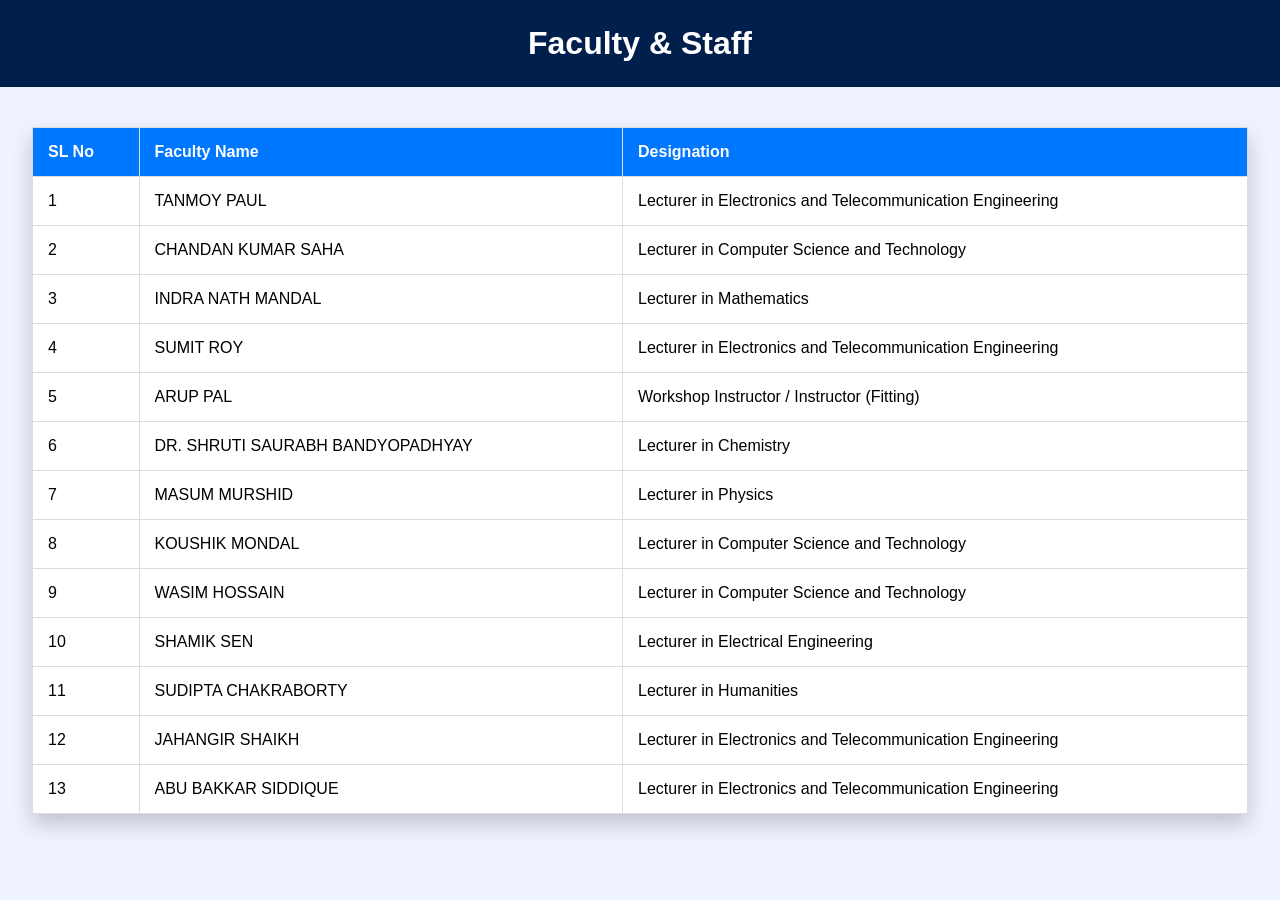
<file: MGP-Smart-Campus:/faculty.html>
<!-- faculty.html -->

<!DOCTYPE html>
<html lang="en">
<head>
<meta charset="UTF-8">
<meta name="viewport" content="width=device-width, initial-scale=1.0">
<title>Faculty & Staff</title>

<style>

body{
  margin:0;
  font-family:Arial;
  background:#eef3ff;
}

header{
  background:#001f4d;
  color:white;
  text-align:center;
  padding:25px;
}

h1{
  margin:0;
}

table{
  width:95%;
  margin:40px auto;
  border-collapse:collapse;
  background:white;
  box-shadow:0 10px 20px rgba(0,0,0,0.2);
  animation:fade 1.2s ease;
}

th,td{
  border:1px solid #ddd;
  padding:15px;
  text-align:left;
}

th{
  background:#0077ff;
  color:white;
}

tr:hover{
  background:#f1f7ff;
}

@keyframes fade{
  from{
    opacity:0;
    transform:translateY(50px);
  }
  to{
    opacity:1;
    transform:translateY(0);
  }
}

</style>
</head>

<body>

<header>
  <h1>Faculty & Staff</h1>
</header>

<table>

<tr>
<th>SL No</th>
<th>Faculty Name</th>
<th>Designation</th>
</tr>

<tr><td>1</td><td>TANMOY PAUL</td><td>Lecturer in Electronics and Telecommunication Engineering</td></tr>
<tr><td>2</td><td>CHANDAN KUMAR SAHA</td><td>Lecturer in Computer Science and Technology</td></tr>
<tr><td>3</td><td>INDRA NATH MANDAL</td><td>Lecturer in Mathematics</td></tr>
<tr><td>4</td><td>SUMIT ROY</td><td>Lecturer in Electronics and Telecommunication Engineering</td></tr>
<tr><td>5</td><td>ARUP PAL</td><td>Workshop Instructor / Instructor (Fitting)</td></tr>
<tr><td>6</td><td>DR. SHRUTI SAURABH BANDYOPADHYAY</td><td>Lecturer in Chemistry</td></tr>
<tr><td>7</td><td>MASUM MURSHID</td><td>Lecturer in Physics</td></tr>
<tr><td>8</td><td>KOUSHIK MONDAL</td><td>Lecturer in Computer Science and Technology</td></tr>
<tr><td>9</td><td>WASIM HOSSAIN</td><td>Lecturer in Computer Science and Technology</td></tr>
<tr><td>10</td><td>SHAMIK SEN</td><td>Lecturer in Electrical Engineering</td></tr>
<tr><td>11</td><td>SUDIPTA CHAKRABORTY</td><td>Lecturer in Humanities</td></tr>
<tr><td>12</td><td>JAHANGIR SHAIKH</td><td>Lecturer in Electronics and Telecommunication Engineering</td></tr>
<tr><td>13</td><td>ABU BAKKAR SIDDIQUE</td><td>Lecturer in Electronics and Telecommunication Engineering</td></tr>

</table>

</body>
</html>
</file>
